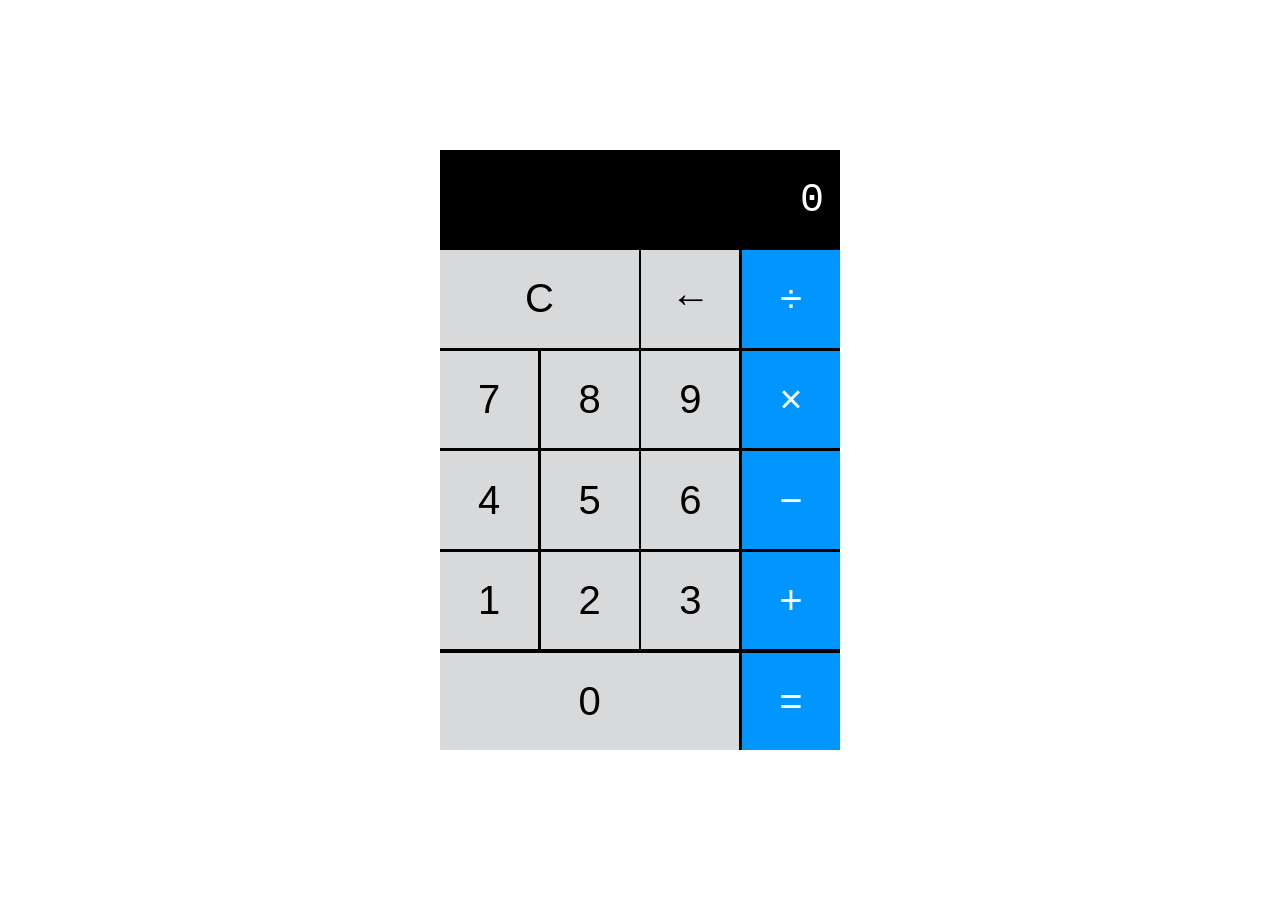
<file: index.html>
<!DOCTYPE html>
<html lang="en">
<head>
    <meta charset="UTF-8">
    <title>Calculator</title>
    <link rel="stylesheet" href="css/calculator.css">
</head>
<body>
    <div class="wrapper"> <!-- calc -->
        <section class="screen">
            0
        </section>
    
        <section class="calc-buttons">
            <div class="row"> <!-- calc-button-row -->
                <button class="calc-button width2">C</button> <!-- double -->
                <button class="calc-button">&larr;</button>
                <button class="calc-button function-button">&div;</button>
            </div>
            <div class="row">
                <button class="calc-button">7</button>
                <button class="calc-button">8</button>
                <button class="calc-button">9</button>
                <button class="calc-button function-button">&times;</button>
            </div>
            <div class="row">
                <button class="calc-button">4</button>
                <button class="calc-button">5</button>
                <button class="calc-button">6</button>
                <button class="calc-button function-button">&minus;</button>
            </div>
            <div class="row">
                <button class="calc-button">1</button>
                <button class="calc-button">2</button>
                <button class="calc-button">3</button>
                <button class="calc-button function-button">&plus;</button>
            </div>
            <div class="row">
                <button class="calc-button width3">0</button> <!-- triple -->
                <button class="calc-button function-button">&equals;</button>
            </div>
        </section>
    </div>
    <script src="js/calculator.js"></script>
</body>
</html>
</file>
<file: css/calculator.css>
html {
    box-sizing: border-box;
}

*, *:before, *:after {
    box-sizing: inherit;
}

body {
  padding: 0;
  margin: 0;
  height: 100vh;
  display: flex;
  flex-flow: column nowrap;
  justify-content: center;
}

.wrapper {
    width: 400px;
    height: 600px;
    margin: 0 auto;
    display: flex;
    flex-flow: column nowrap;
    justify-content: space-between;
    background-color: #000000;
}

.calc-buttons {
    height: 500px;
    display: flex;
    flex-flow: column;
    justify-content: space-between;
}

.row {
    flex-basis: 19.5%;
    display: flex;
    flex-direction: row;
    justify-content: space-between;
}

.screen{
    height: 100px;
    display: flex;
    flex-flow: column;
    justify-content: center;
    text-align: end;
    color: white;
    padding-right: 1rem;
    font-size: 2.5rem;
    font-family: "Courier New", Courier, monospace;
}

.calc-button {
    flex-basis: 24.5%;
    height: inherit;
    margin: 0;
    border: none;
    border-radius: 0;
    font-family: sans-serif;
    font-size: 2.5rem;
    background-color: #d8d9db;
    cursor: pointer;
}

.calc-button:hover {
    background-color: #ebebeb;
}

.calc-button:active {
    background-color: #bbbcbe;
}

.function-button {
    background-color: #0095FF;
    color: #ffffff;
}

.function-button:hover {
    background-color: #0086E6;
}

.function-button:active {
    background-color: #0070BF;
}

.width2 {
    flex-basis: 49.7%;
}

.width3 {
    flex-basis: 74.8%;
}
</file>
